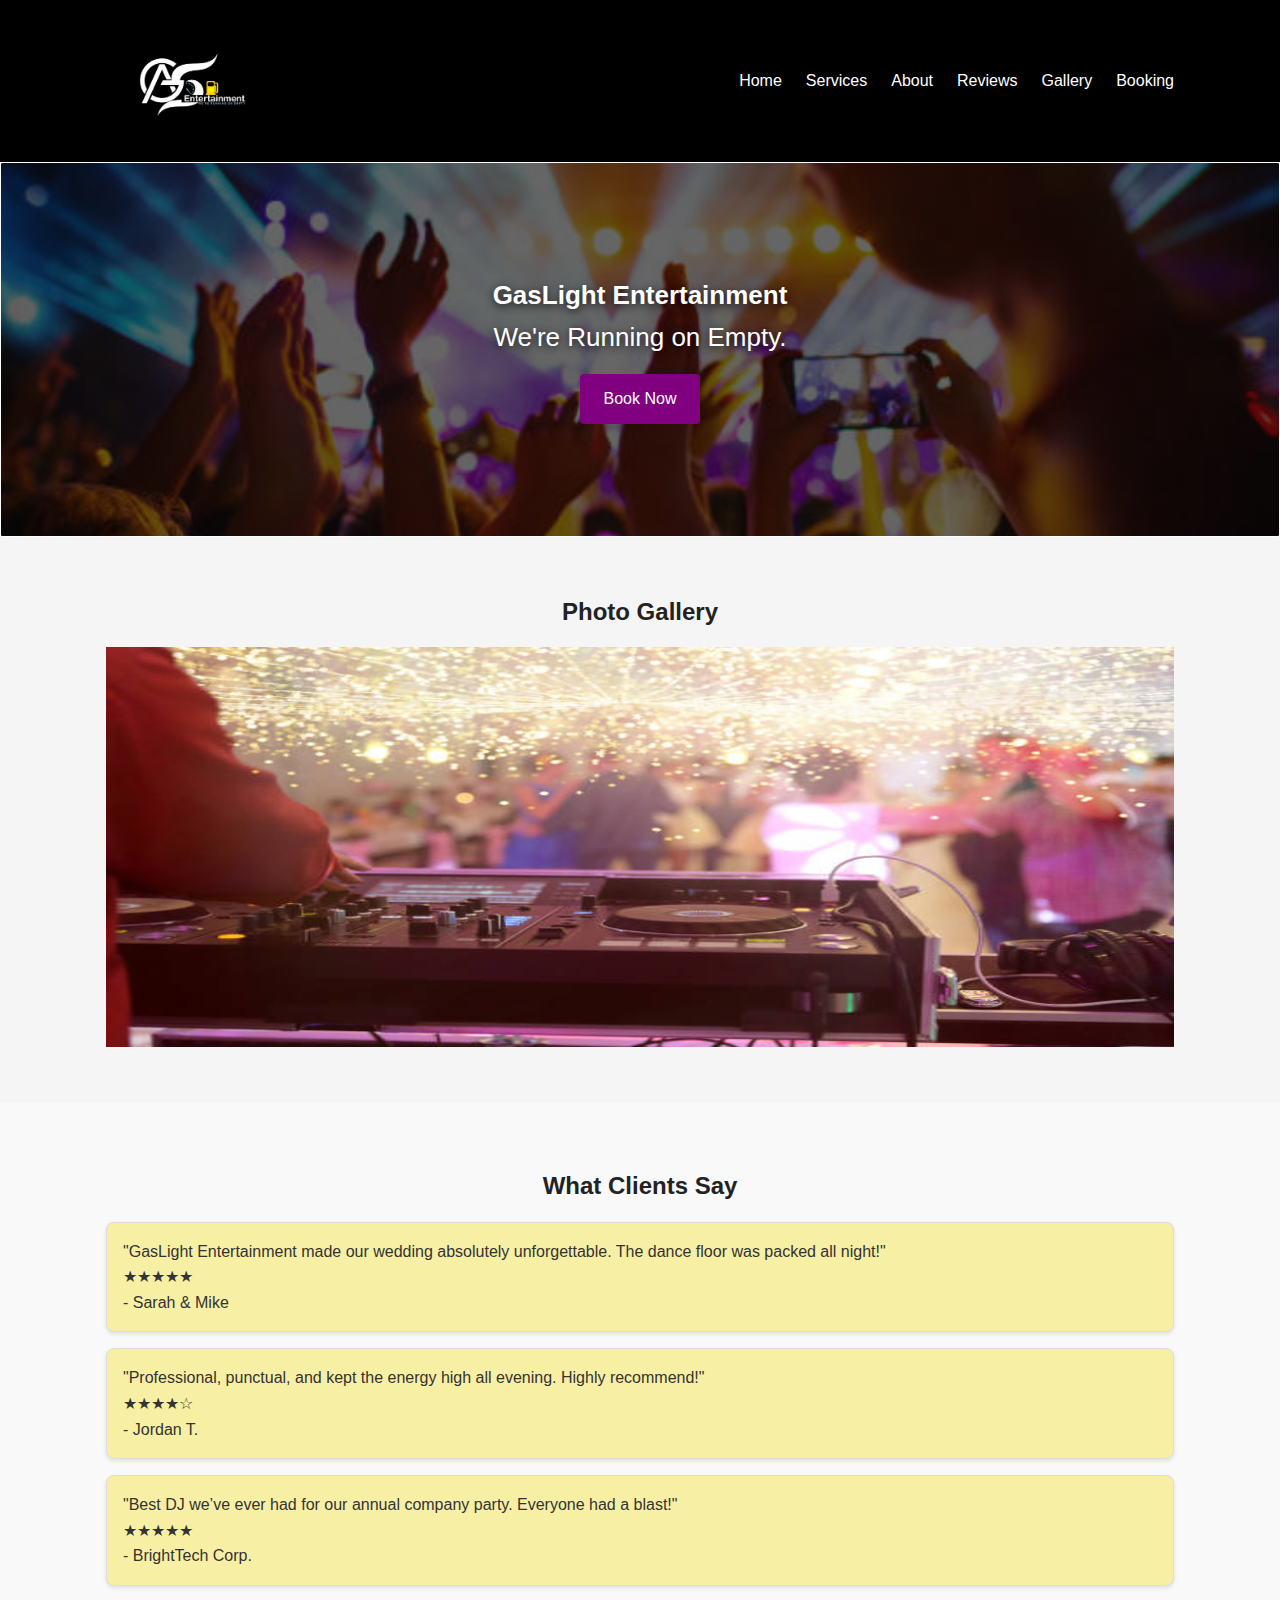
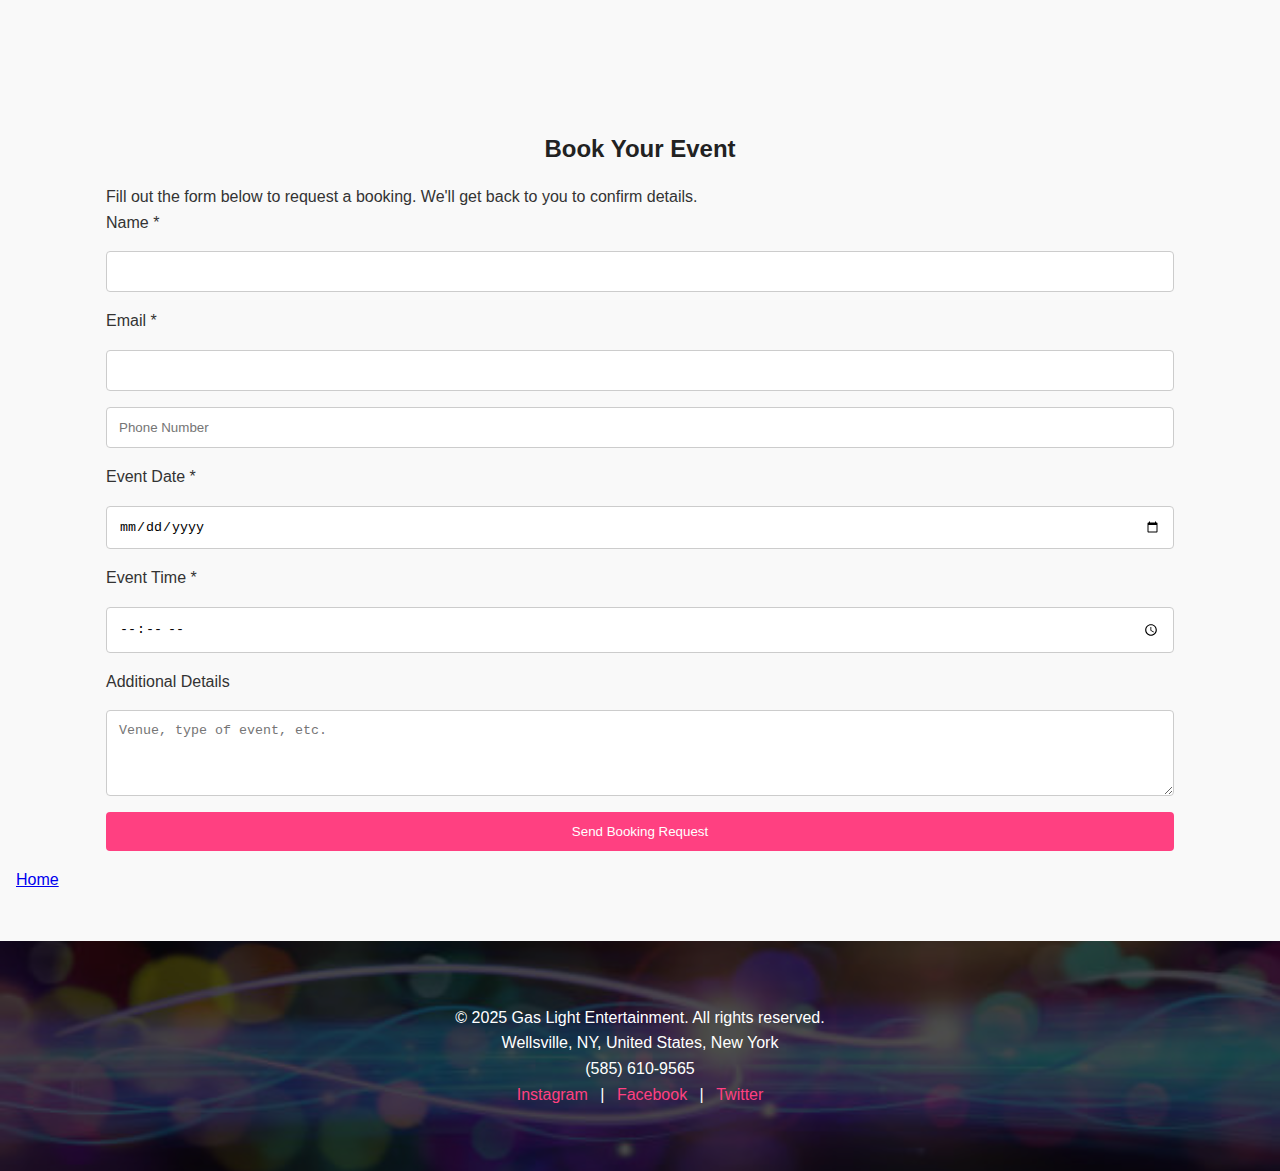
<file: index.html>
<!DOCTYPE html>
<html lang="en">
<head>
  <meta charset="UTF-8" />
  <meta name="viewport" content="width=device-width, initial-scale=1.0" />
  <title>Gas Light Entertainment 1.0</title>
  <link rel="stylesheet" href="style.css" />
  <script defer src="script.js"></script>
</head>
<body>

  <!-- Navigation -->
  <nav class="navbar">
    <div class="container nav-container">
      
        <img src="/images/logoSmall.jpeg" class="logo_img" id="home" alt="logo image">
    
  
      <a href="#home" class="logo"></a>
      <button class="menu-toggle" aria-label="Toggle Menu" aria-expanded="false" aria-controls="nav-menu">
        &#9776;
      </button>
      <ul class="nav-menu" id="nav-menu">
        <li><a href="/index.html">Home</a></li>
      <li><a href="/services.html">Services</a></li>
      <li><a href="/about.html">About</a></li>
        <li><a href="#reviews">Reviews</a></li>
        <li><a href="#slideshow">Gallery</a></li>
        <li><a href="#booking">Booking</a></li>
    </div>
  </nav>

  <header>
    <div class="container">
      <h1 class="header_1" >GasLight Entertainment</h1>
      <p class="p_1">We're Running on Empty.</p>
      <a href="#booking" class="cta-button" aria-label="Book GasLight Entertainment for your event">Book Now</a>
    </div>
  </header>
  
  <main>
    
    
    
    <section class="gallery" id="slideshow">
  <div class="container">
    <h2>Photo Gallery</h2>
    <div class="slideshow">
      <div class="slides-container">
        <img src="/images/wedding.jpg" alt="Wedding Party DJ Event" class="slide active" />
        <img src="/images/party.jpg" alt="Corporate Event with DJ Pulse" class="slide" />
        <img src="/images/party2.jpg" alt="Birthday Bash with Lighting Setup" class="slide" />
        <img src="/images/party3.jpg" alt="Outdoor Party Vibes" class="slide" />
        <img src="/images/img.jpg" alt="DJ Pulse at a Festival" class="slide" />
      </div>
    </div>
  </div>
</section>
    
    <section class="reviews" id="reviews">
      <div class="container">
        <h2>What Clients Say</h2>
        
        <div class="review">
          <p>"GasLight Entertainment made our wedding absolutely unforgettable. The dance floor was packed all night!"</p>
          <div class="rating" aria-label="5 out of 5 stars">
            ★★★★★
          </div>
          <span>- Sarah & Mike</span>
    </div>

    <div class="review">
      <p>"Professional, punctual, and kept the energy high all evening. Highly recommend!"</p>
      <div class="rating" aria-label="4 out of 5 stars">
        ★★★★☆
      </div>
      <span>- Jordan T.</span>
    </div>

    <div class="review">
      <p>"Best DJ we’ve ever had for our annual company party. Everyone had a blast!"</p>
      <div class="rating" aria-label="5 out of 5 stars">
        ★★★★★
      </div>
      <span>- BrightTech Corp.</span>
    </div>

  </div>
</section>


    <section class="booking" id="booking">
      <div class="container">
        <h2>Book Your Event</h2>
        <p>Fill out the form below to request a booking. We'll get back to you to confirm details.</p>
        <form action="https://formspree.io/f/manjdddg" method="POST" class="booking-form">
          <label for="name">Name *</label>
          <input type="text" id="name" name="name" required>
          <label for="email">Email *</label>
          <input type="email" id="email" name="email" required>
          <input type="text" id="phone" name="phone" placeholder="Phone Number" pattern="[0-9]{10}" title="Please enter a valid 10-digit phone number" required>
          <label for="date">Event Date *</label>
          <input type="date" id="date" name="event-date" required>
          <label for="time">Event Time *</label>
<input type="time" id="time" name="event-time" required>

          <label for="message">Additional Details</label>
          <textarea id="message" name="message" rows="4" placeholder="Venue, type of event, etc."></textarea>
          <button type="submit">Send Booking Request</button>
         
</div>

        </form>
      </div>
      <div class="top_of-page">
        <a href="#home">Home</a>
      </div>
    </section>


  </main>

  <footer>
    <div class="container">
      <p>© 2025 Gas Light Entertainment. All rights reserved.</p>
      <p>Wellsville, NY, United States, New York</p>
      <P>(585) 610-9565</P>
      <div class="social-links">
        <a href="https://instagram.com/yourprofile" target="_blank" rel="noopener noreferrer" aria-label="Visit DJ Pulse on Instagram">Instagram</a> |
        <a href="https://www.facebook.com/profile.php?id=61558094217449" target="_blank" rel="noopener noreferrer" aria-label="Visit DJ Pulse on Facebook">Facebook</a> |
        <a href="https://twitter.com/yourprofile" target="_blank" rel="noopener noreferrer" aria-label="Visit DJ Pulse on Twitter">Twitter</a>
      </div>
    </div>
  </footer>
</body>
</html>
</file>
<file: style.css>
/* ============================================
   RESET & BASE STYLES
============================================ */
* {
  margin: 0;
  padding: 0;
  box-sizing: border-box;
}

body {
  font-family: 'Segoe UI', Tahoma, Geneva, Verdana, sans-serif;
  line-height: 1.6;
  background-color: #f9f9f9;
  color: #333;
}

.container {
  max-width: 1100px;
  margin: 0 auto;
  padding: 1rem;
}

/* ============================================
   NAVBAR
============================================ */
.navbar {
  background-color: black;
  position: relative;
  z-index: 1;
}

.nav-container {
  display: flex;
  justify-content: space-between;
  align-items: center;
}

.logo {
  color: white;
  text-decoration: none;
  font-size: 1.5rem;
  font-weight: bold;
}

.logo_img {
  height: 130px;
  width: 130px;
  border-radius: 50%;
  object-fit: cover;
  margin-left: 20px;
}

.menu-toggle {
  background: none;
  border: none;
  font-size: 2rem;
  color: white;
  cursor: pointer;
  display: none;
}

.nav-menu {
  list-style: none;
  display: flex;
  gap: 1.5rem;
}

.nav-menu li a {
  color: white;
  text-decoration: none;
  font-weight: 500;
  transition: color 0.3s ease, text-shadow 0.3s ease;
}

.nav-menu li a:hover {
  color: #ff4081;
  text-shadow: 0 0 8px #ff4081;
}

/* ============================================
   HEADER / HERO
============================================ */
header {
  position: relative;
  background: linear-gradient(rgba(0,0,0,0.6), rgba(0,0,0,0.6)),
              url('/assets/background%201.jpg') no-repeat center center/cover;
  color: white;
  text-align: center;
  padding: 6rem 1rem;
  overflow: hidden;
  border: 1px solid white;
  border-radius: 2px;
}

header h1,
header p {
  font-size: 26px;
  text-shadow: 0 2px 8px rgba(0, 0, 0, 0.8);
}

.cta-button {
  display: inline-block;
  background: purple;
  color: white;
  padding: 0.75rem 1.5rem;
  margin-top: 1rem;
  text-decoration: none;
  border-radius: 4px;
  transition: background 0.3s ease;
}

.cta-button:hover {
  background: #e73370;
}

/* ============================================
   SECTIONS
============================================ */
section {
  padding: 3rem 1rem;
}

h2 {
  text-align: center;
  margin-bottom: 1rem;
  color: #222;
}

/* About */
.about {
  position: relative;
  background: url('images/about-bg.jpg') no-repeat center center/cover;
  color: white;
  padding: 5rem 1rem;
  overflow: hidden;
}

.about::before {
  content: "";
  position: absolute;
  inset: 0;
  background: rgba(0, 0, 0, 0.5);
  backdrop-filter: blur(3px);
  z-index: -1;
}

/* Services */
.services {
  position: relative;
  background: linear-gradient(rgba(30, 30, 30, 0.7), rgba(30, 30, 30, 0.7)),
              url('images/services-bg.jpg') no-repeat center center/cover;
  color: white;
  padding: 5rem 1rem;
}

.services h2,
.services li {
  text-shadow: 0 1px 5px rgba(0, 0, 0, 0.7);
}

.service_type {
  display: flex;
  align-items: center;
  justify-content: center;
  background: linear-gradient(to right, rgba(255, 255, 255, 0.1), rgba(255, 255, 255, 0.1));
  text-align: center;
}

.service-list {
  display: flex;
  flex-wrap: wrap;
  list-style: none;
  justify-content: space-between;
}

/* Reviews */
.review {
  background: #f7efa4;
  padding: 1rem;
  border: 1px solid #ddd;
  box-shadow: 0 2px 4px rgba(0, 0, 0, 0.1);
  border-radius: 8px;
  margin-bottom: 1rem;
}

/* ============================================
   GALLERY
============================================ */
.gallery {
  padding: 40px 0;
  background-color: #f5f5f5;
}

.gallery-grid {
  display: grid;
  grid-template-columns: repeat(auto-fit, minmax(250px, 1fr));
  gap: 1rem;
}

.gallery-grid img {
  width: 100%;
  border-radius: 8px;
}

.slideshow {
  position: relative;
  overflow: hidden;
  height: 400px;
}

.slides-container {
  position: relative;
  height: 100%;
}

.slide {
  position: absolute;
  inset: 0;
  width: 100%;
  height: 100%;
  opacity: 0;
  transition: opacity 1s ease-in-out;
}

.slide.active {
  opacity: 1;
  z-index: 1;
}

.slide img {
  width: 100%;
  height: 100%;
  object-fit: cover;
}

/* ============================================
   BOOKING FORM
============================================ */
.booking-form {
  display: flex;
  flex-direction: column;
  gap: 1rem;
}

.booking-form input,
.booking-form textarea,
.booking-form button {
  padding: 0.75rem;
  border: 1px solid #ccc;
  border-radius: 4px;
}

.booking-form button {
  background: #ff4081;
  color: white;
  cursor: pointer;
  border: none;
  transition: background 0.3s ease;
}

.booking-form button:hover {
  background: #e73370;
}

/* ============================================
   FOOTER
============================================ */
footer {
  background: url('/assets/header%20background.jpg') no-repeat center center/cover;
  color: white;
  text-align: center;
  padding: 3rem 1rem;
  position: relative;
  overflow: hidden;
}

footer::before {
  content: "";
  position: absolute;
  inset: 0;
  background: rgba(0, 0, 0, 0.7);
  pointer-events: none;
  z-index: 0;
}

footer > .container {
  position: relative;
  z-index: 1;
}

.social-links a {
  color: #ff4081;
  text-decoration: none;
  margin: 0 0.5rem;
}

.social-links a:hover {
  text-decoration: underline;
}

/* ============================================
   RESPONSIVE NAVIGATION
============================================ */
@media (max-width: 768px) {
  .menu-toggle {
    display: block;
  }

  .nav-menu {
    display: none;
    flex-direction: column;
    gap: 1rem;
    background-color: #111;
    position: absolute;
    top: 100%;
    left: 0;
    right: 0;
    padding: 1rem;
  }

  .nav-menu.open {
    display: flex;
  }
}
</file>
